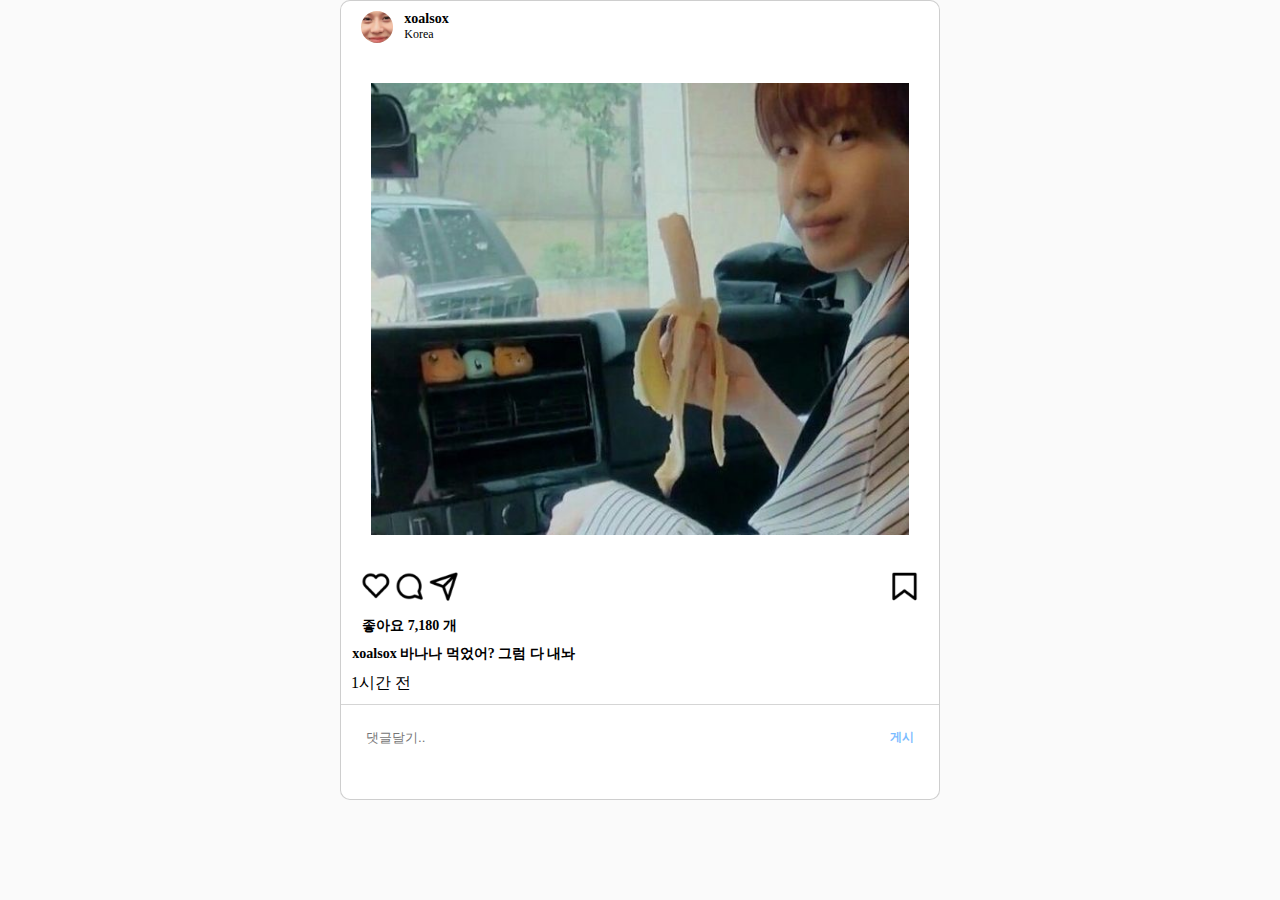
<file: index.html>
<!DOCTYPE html>
<html>
<head>
    <meta charset="UTF-8" />
    <title>HOMA</title>
    <link rel="stylesheet" href="style.css">
</head>
<body>
    <article>
  
        <header>
            <img class="profileImg" src="img/얼굴.jpg">
            <div class="user">
             <p class="m_text">xoalsox</p>
             <p class="s_text">Korea</p> 
            </div>
        </header>

        <div class = "img_section">
            <img src="img/바나나.jpg" alt="contents">
        </div>

        <div class = "icon">
            <img src="img/like.png" alt="contents">
            <img src="img/comment.png" alt="contents">
            <img src="img/share.png" alt="contents">
            <img src="img/bookmark.png" alt="contents">
            

        </div>

        <div class = "likes">
            <p class="m_text">좋아요 
                <span>7,180</span>
                개
            </p>

        </div>

        <div class = "comtent">
            <p class="m_text">
                <span>xoalsox</span>
                 바나나 먹었어? 
                 그럼 다 내놔
            </p>

        </div>

        <div class = "time">
            <p>
                <span>1시간</span>
                 전
            </p>   
        </div> 
        <div class = "comment">
            <input type="text"
            placeholder="댓글달기..">
            <p>게시</p>
        </div>
    </article>
    
</body>
</html>
</file>
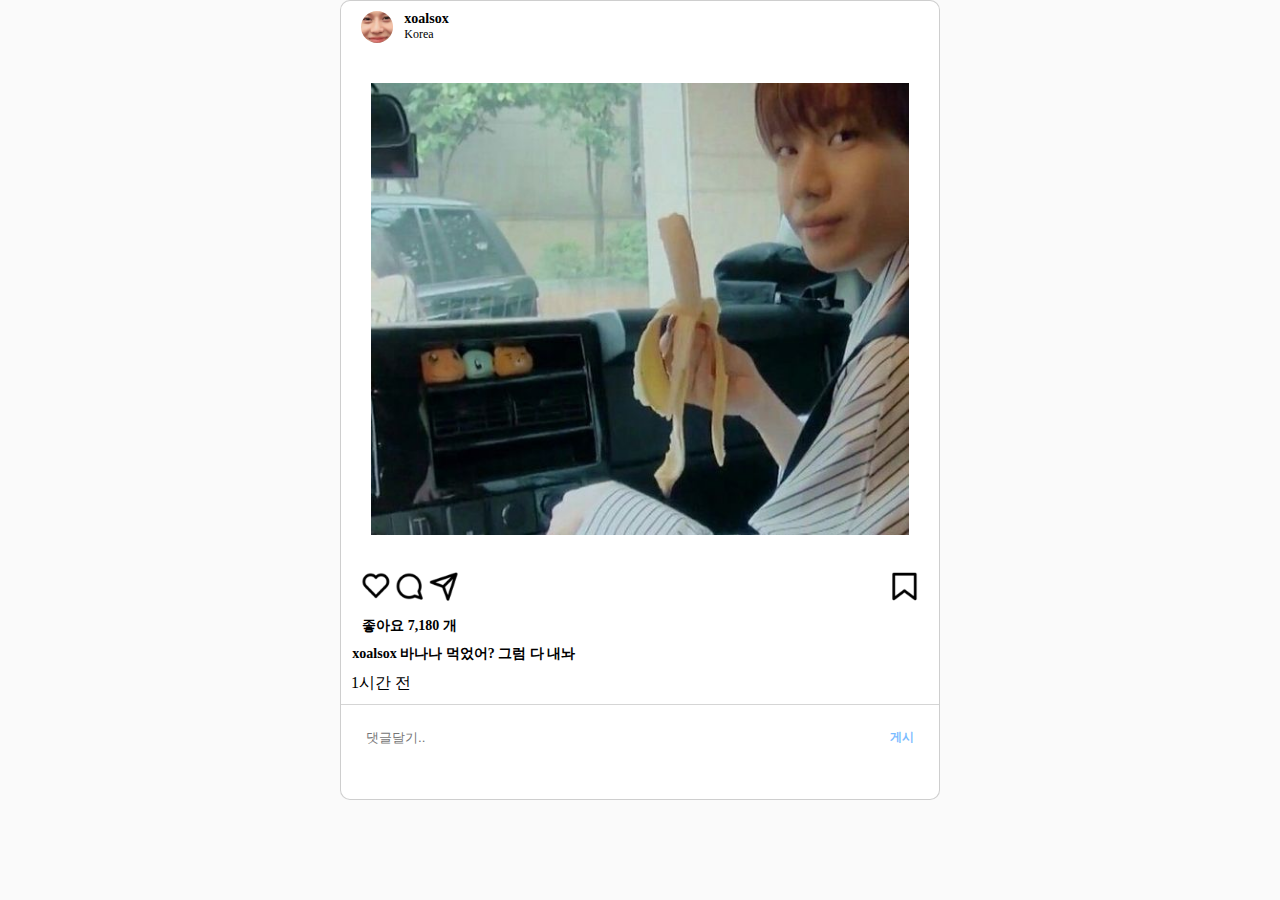
<file: insta.html>
<!DOCTYPE html>
<html>
<head>
    <meta charset="UTF-8" />
    <title>HOMA</title>
    <link rel="stylesheet" href="style.css">
</head>
<body>
    <article>
  
        <header>
            <img class="profileImg" src="img/얼굴.jpg">
            <div class="user">
             <p class="m_text">xoalsox</p>
             <p class="s_text">Korea</p> 
            </div>
        </header>

        <div class = "img_section">
            <img src="img/바나나.jpg" alt="contents">
        </div>

        <div class = "icon">
            <img src="img/like.png" alt="contents">
            <img src="img/comment.png" alt="contents">
            <img src="img/share.png" alt="contents">
            <img src="img/bookmark.png" alt="contents">
            

        </div>

        <div class = "likes">
            <p class="m_text">좋아요 
                <span>7,180</span>
                개
            </p>

        </div>

        <div class = "comtent">
            <p class="m_text">
                <span>xoalsox</span>
                 바나나 먹었어? 
                 그럼 다 내놔
            </p>

        </div>

        <div class = "time">
            <p>
                <span>1시간</span>
                 전
            </p>   
        </div> 
        <div class = "comment">
            <input type="text"
            placeholder="댓글달기..">
            <p>게시</p>
        </div>
    </article>
    
</body>
</html>
</file>
<file: style.css>
*{
    box-sizing: border-box;
    margin: 0;
    padding: 0;
    text-decoration: none;
}

/*텍스트 속성을 통일시키기 위한 css */

.m_text{
    /*중간크기 텍스트 속성*/
    font-weight: 800;
    font-size: 14px;
    margin: 0 0.3cm;
}

.s_text{
    /*작은크기 텍스트 속성*/
    font-size: 12px;
    margin: 0 0.3cm;
}


body{
    background-color: #fafafa;
}

article{
    width: 600px;
    height: 800px;
    border: 1px solid #00000031;
    border-radius: 10px;
    margin: 0px auto ;
    background-color: #fff;
    padding-bottom: 30px;
}

header{
    display: flex;
    padding: 10px 20px;  }




header .profileImg{
    width: 32px;
    height: 32px;
    border-radius: 50%;
}

.img_section img{
    width: 100%;
    padding: 30px;
}

.icon{
    padding-left: 20px;
    position: relative;
}

.icon>img{
    width: 30px;
    
}

.icon :nth-child(4){
    position: absolute;/*나만 옮길거야*/
    right: 20px;
}
.likes, .comment,.time {
    padding: 10px;
}

/*time과 커멘트 사이에 줄을 긋고싶다
time 바닥테두리 or comment 천장 테두리*/

.comment{
    border-top: 1px solid #0000002a;
    margin: top 10px;
    display: flex;
    justify-content:space-between;
    align-items: center;
}

.comment>input{
    width: 90%;
    border: none;
    outline: none;
    padding: 10px;
    margin: 5px;
}

.comment>p{
    color: dodgerblue;
    font-weight: bold;
    margin-right: 10px;
    opacity: 0.6;
    /*투명도만 설정하는 속성! 1=> 100*/
    padding: 5px;
    font-size: 12px;
    border-radius: 5px;
}

.comment>p:hover{
    background-color: blue;
    color: #fafafa;
    opacity: 1;

}
</file>
